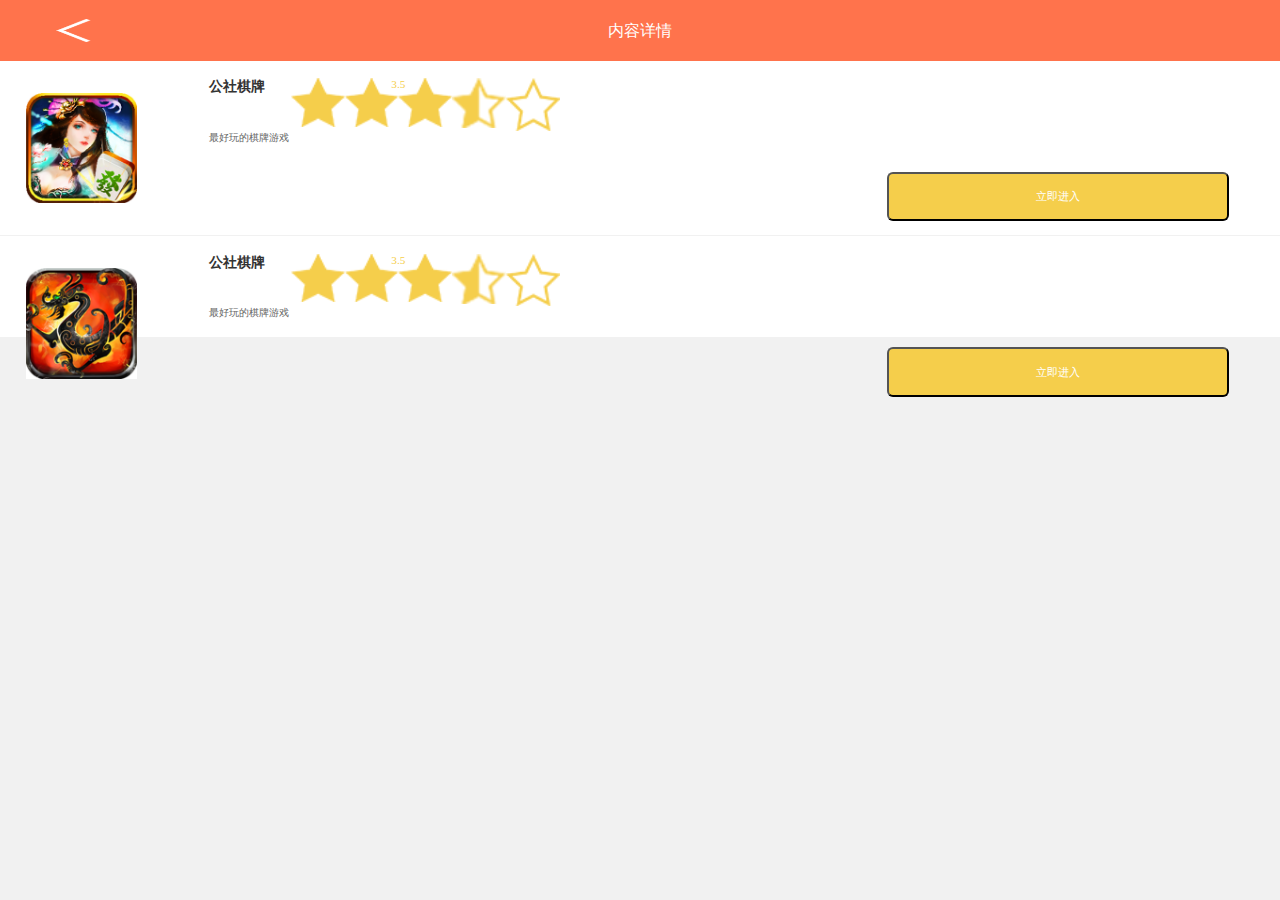
<file: index.html>
<!DOCTYPE html>
<html lang="en">
<head>
	<meta charset="UTF-8">
	 <meta name="viewport" content="width=device-width, initial-scale=1, minimum-scale=1, maximum-scale=1">
	<title>热门游戏</title>
	<link rel="stylesheet" href="css/style1.css">
</head>
<body>
	<header>
		<a href="#" id="icon">
			<img src="images/common_icon_back.png">
		</a>
		<span id="hotgame">内容详情</span>
	</header>
	<div class="content">
			<div class="d1">
				<div id="d1-img">
					<img src="images/icon_maj2.png" alt="">
				</div>
				<h2>公社棋牌</h2>
				<ul>
					<li>
						<img src="images/home_icon_star.png" alt="">
					</li>
					<li>
						<img src="images/home_icon_star.png" alt="">
					</li>
					<li>
						<img src="images/home_icon_star.png" alt="">
					</li>
					<li>
						<img src="images/star_half.png" alt="">
					</li>
					<li>
						<img src="images/star_kong.png" alt="">
					</li>
				</ul>
				<span>3.5</span>
				<p>最好玩的棋牌游戏</p>
				<button>立即进入</button>
			</div>

			<div class="d2">
				<div id="d2-img">
					<img src="images/lg-icon.png" alt="">
				</div>
				<h2>公社棋牌</h2>
				<ul>
					<li>
						<img src="images/home_icon_star.png" alt="">
					</li>
					<li>
						<img src="images/home_icon_star.png" alt="">
					</li>
					<li>
						<img src="images/home_icon_star.png" alt="">
					</li>
					<li>
						<img src="images/star_half.png" alt="">
					</li>
					<li>
						<img src="images/star_kong.png" alt="">
					</li>
				</ul>
				<span>3.5</span>
				<p>最好玩的棋牌游戏</p>
				<button>立即进入</button>
			</div>
	</div>
</body>
<script src="js/jquery-1.10.2.min.js"></script>
<script src="js/common.js"></script>
</html>
</file>
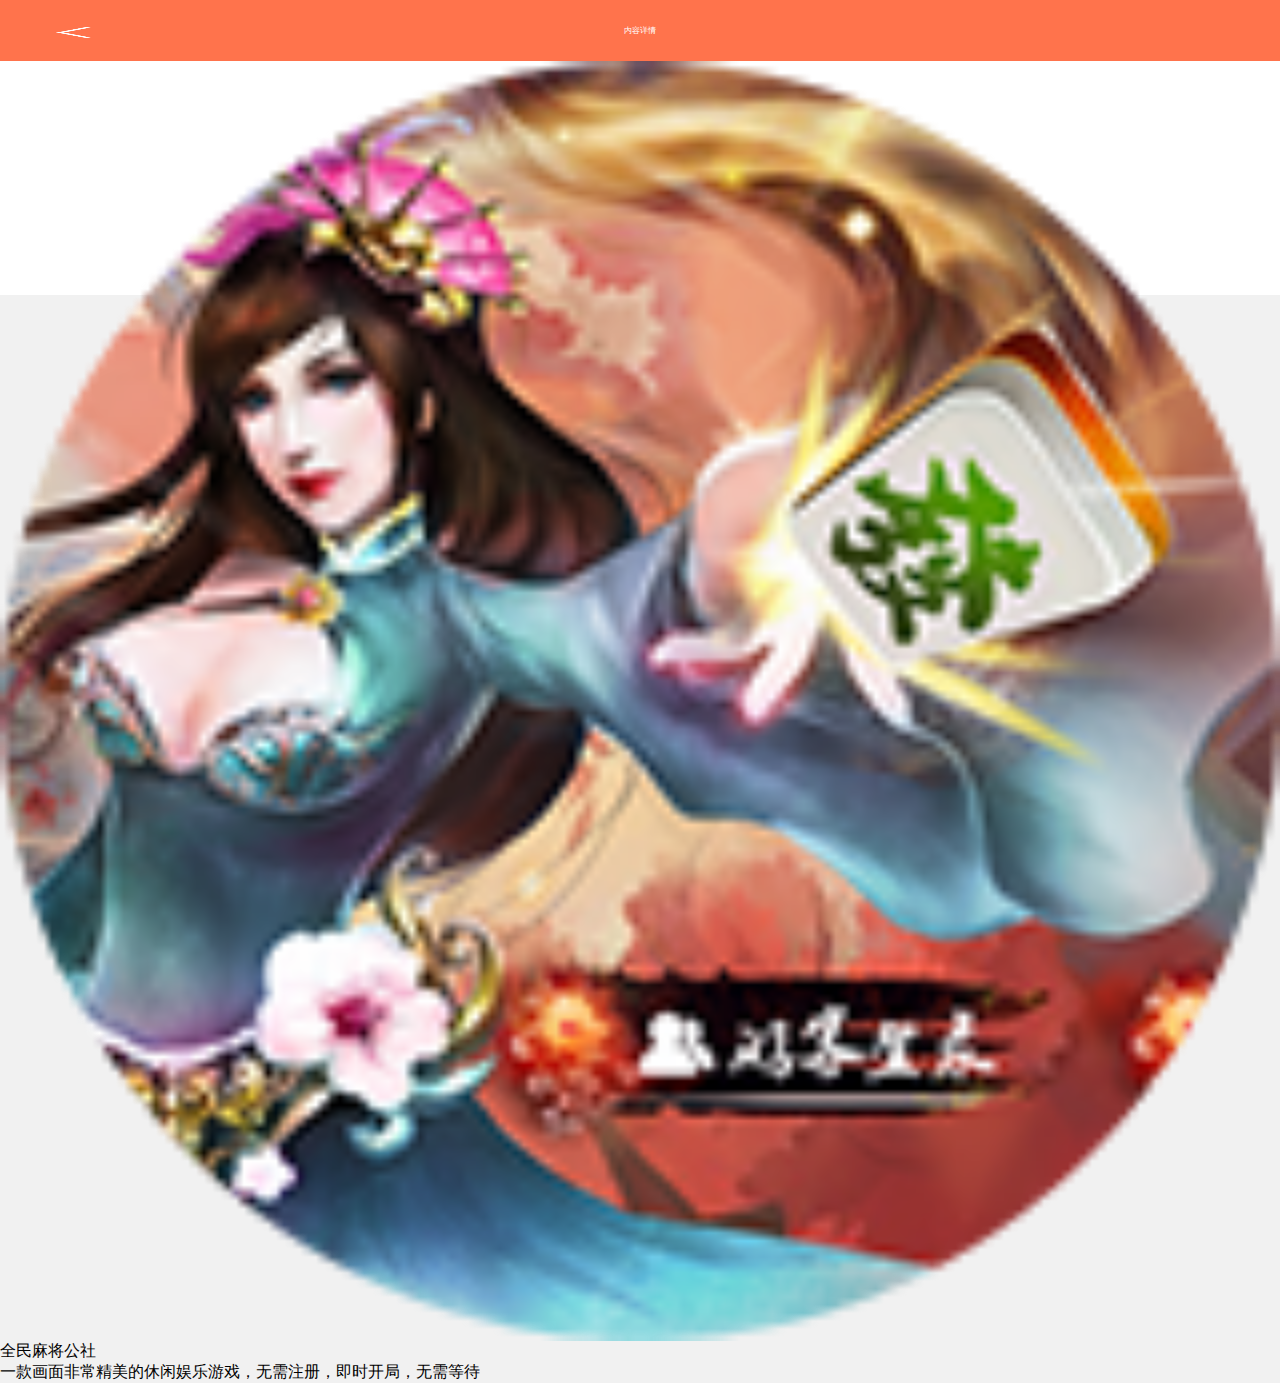
<file: index-map.html>
<!DOCTYPE html>
<html lang="en">
<head>
	<meta charset="UTF-8">
	 <meta name="viewport" content="width=device-width, initial-scale=1, minimum-scale=1, maximum-scale=1">
	<title>热门游戏</title>
	<link rel="stylesheet" href="css/style.css">
</head>
<body>
	<header>
		<span href="#" id="icon">
			<img src="images/common_icon_back.png">
		</span>
		<span id="hotgame">内容详情</span>
	</header>
	<div class="content">
		<div class="content-wrap">
			<div id="img">
				<img src="images/home_pic_game_1.png" alt="游戏图">
			</div>
			<p>全民麻将公社</p>
			<p>一款画面非常精美的休闲娱乐游戏，无需注册，即时开局，无需等待</p>
		</div>
	</div>
</body>
<script src="js/jquery-1.10.2.min.js"></script>
<script src="js/common.js"></script>
</html>
</file>
<file: css/style1.css>
*{
	padding: 0;
	margin: 0;
}
.root{
	font-size: 62.5%;
}
ul{
	list-style: none;
}
body{
	width: 100%;
	background-color: #f1f1f1;
}
header{
	display: block;
	width: 100%;
	height: 6.77%;
	background-color: #FF734C;
	color:#fff;
	overflow: hidden;
	position: relative;
}
header #icon{
	display: inline-block;
	float:left;
	width: 2.7%;
	height:38.2%;
	text-decoration: none;
	margin-left:4.4%;
	position: absolute;
	top: 50%;
} 
img{
	width: 100%;
	height: 100%;
}
#hotgame{
	width: 40%;
	height: 100%;
	font-size:1rem;
	display: block;
	text-align: center;
	color:#fff;
	margin:0 auto;
}
.content{
	width:100%;
	height:30.7%;
	background-color: #fff;	
}
.d1,.d2{
	width: 96%;
	height: 40%;
	padding: 2.5% 2%;/* 2.5%*2*2+40%=50% */
	position: relative;		
}
.d1{
	border-bottom:1px solid #f1f1f1;
}
.d1 #d1-img,.d2 #d2-img{
	display: inline-block;
	height:100%;
	margin-right:4%;
}
.d1 h2,.d2 h2{
	display: inline-block;
	position: absolute;
	top:10%;
	font-size: 0.85rem;
	color:#333;
}
.d1 ul,.d2 ul {
	display: inline-block;
	position: absolute;
	width: 21%;
	top: 10%;
	overflow: hidden;
}
.d1 ul li,.d2 ul li{
	float: left;
	width: 20%;
}
.d1 span,.d2 span {
	color: #f5ce4b;
	font-size: 0.7rem;
	position: absolute;
	top: 10%;
}
.d1 p,.d2 p{
	display: inline-block;
	position: absolute;
	top:40%;
	font-size: 0.65rem;
	color: #666;
}
.d1 button,.d2 button{
	position: absolute;
	width: 26.7%;
	height: 28.6%;
	background-color: #f5ce4b;
	right:4%;
	bottom:8%;
	color:#fff;
	font-size: 0.7rem;
	border-radius: 6px;
}
</file>
<file: css/style.css>
*{
	padding: 0;
	margin: 0;
}
.root{
	font-size: 62.5%;
}
ul{
	list-style: none;
}
body{
	width: 100%;
	background-color: #f1f1f1;
}
header{
	display: block;
	width: 100%;
	height: 6.77%;
	background-color: #FF734C;
	color:#fff;
	overflow: hidden;
	position: relative;
}
header #icon{
	display: inline-block;
	float:left;
	width: 2.7%;
	height:19.1%;
	text-decoration: none;
	margin-left:4.4%;
	position: absolute;
	top: 50%;
}
img{
	width: 100%;
	height: 100%;
}
#hotgame{
	width: 30%;
	height: 100%;
	font-size:0.5rem;
	display: block;
	text-align: center;
	color:#fff;
	margin:0 auto;
}
.content{
	width:100%;
	height:26%;
	background-color: #fff;	
}
.d1,.d2{
	width: 96%;
	height: 40%;
	padding: 1.25% 2%;/* 2.5%*2*2+40%=50% */
	position: relative;		
}
.d1{
	border-bottom:1px solid #f1f1f1;
}
.d1 #d1-img,.d2 #d2-img{
	display: inline-block;
	height:100%;
	margin-right:4%;
}
.d1 h2,.d2 h2{
	display: inline-block;
	position: absolute;
	top:10%;
	font-size: 0.85rem;
	color:#333;
}
.d1 ul,.d2 ul {
	display: inline-block;
	position: absolute;
	width: 21%;
	top: 10%;
	overflow: hidden;
}
.d1 ul li,.d2 ul li{
	float: left;
	width: 20%;
}
.d1 span,.d2 span {
	color: #f5ce4b;
	font-size: 0.7rem;
	position: absolute;
	top: 10%;
}
.d1 p,.d2 p{
	display: inline-block;
	position: absolute;
	top:40%;
	font-size: 0.65rem;
	color: #666;
}
.d1 button,.d2 button{
	position: absolute;
	width: 26.7%;
	height: 28.6%;
	background-color: #f5ce4b;
	right:4%;
	bottom:8%;
	color:#fff;
	font-size: 0.7rem;
	border-radius: 6px;
}
</file>
